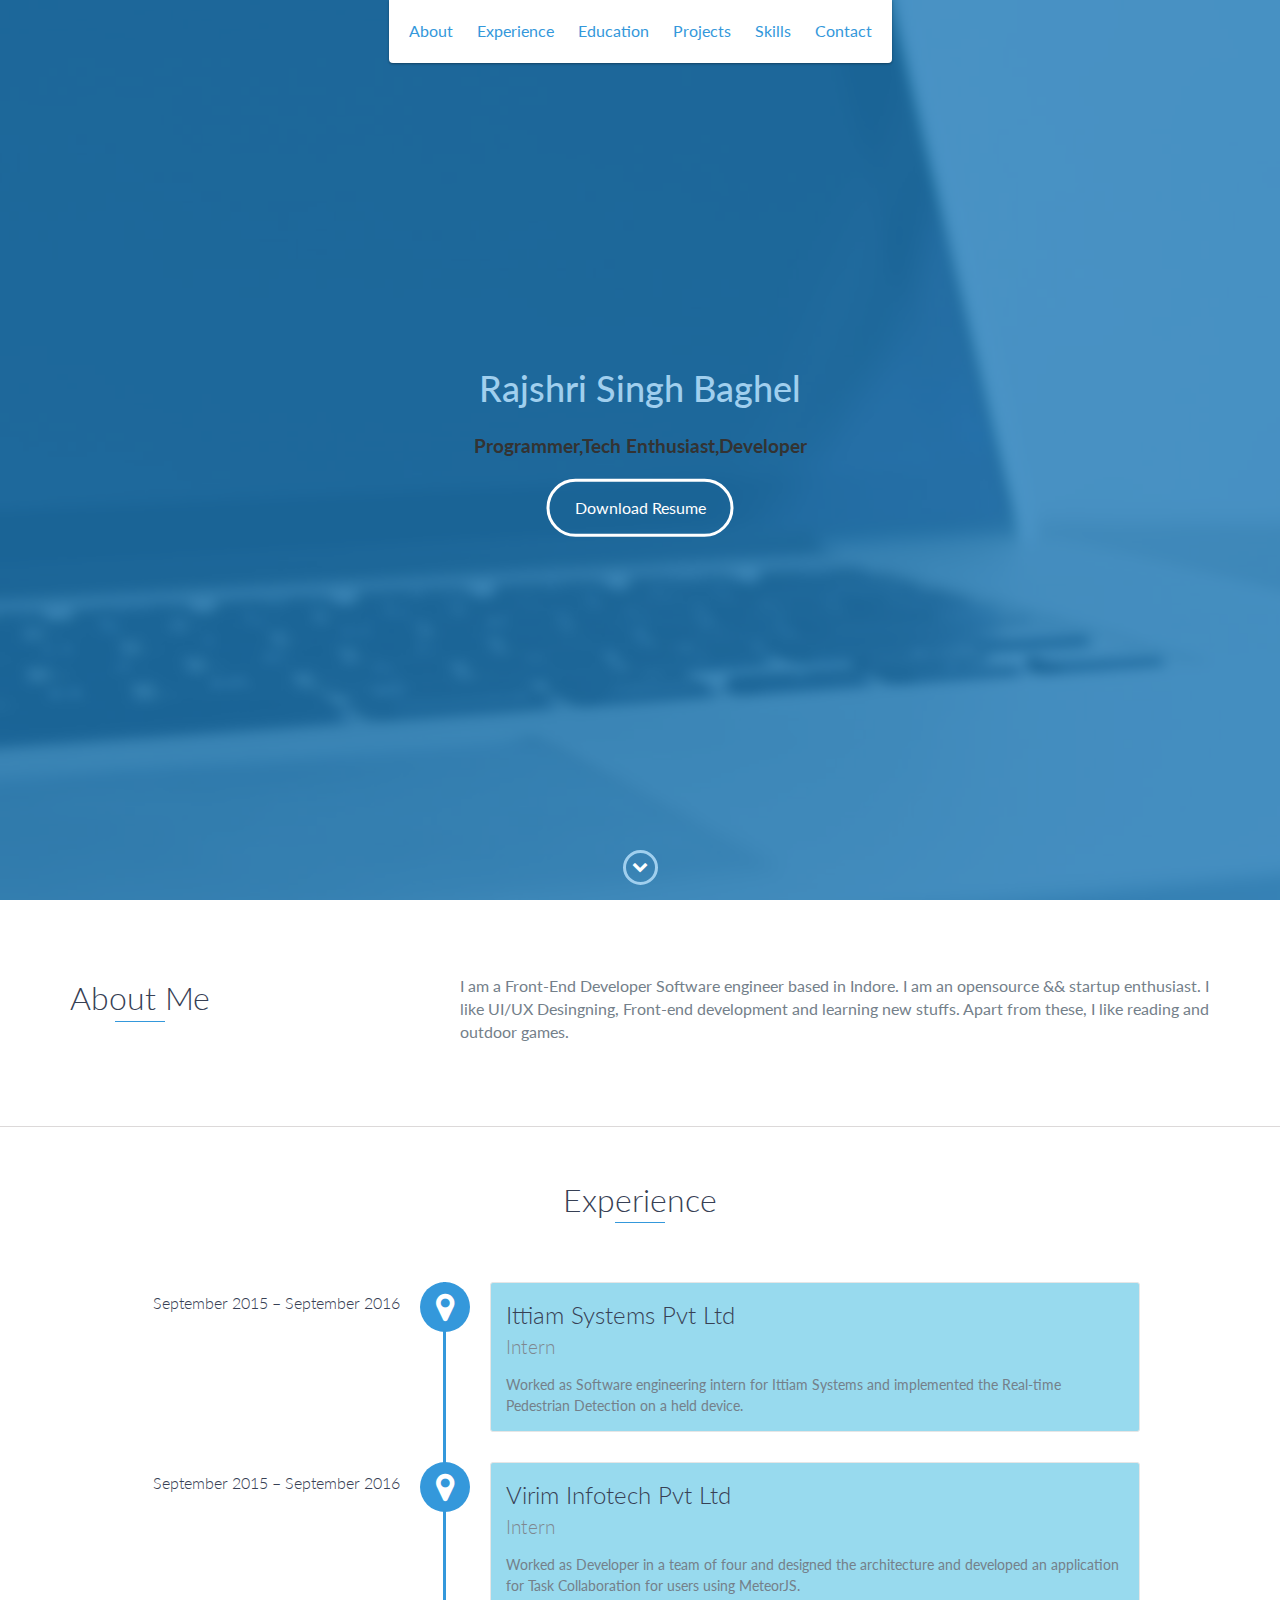
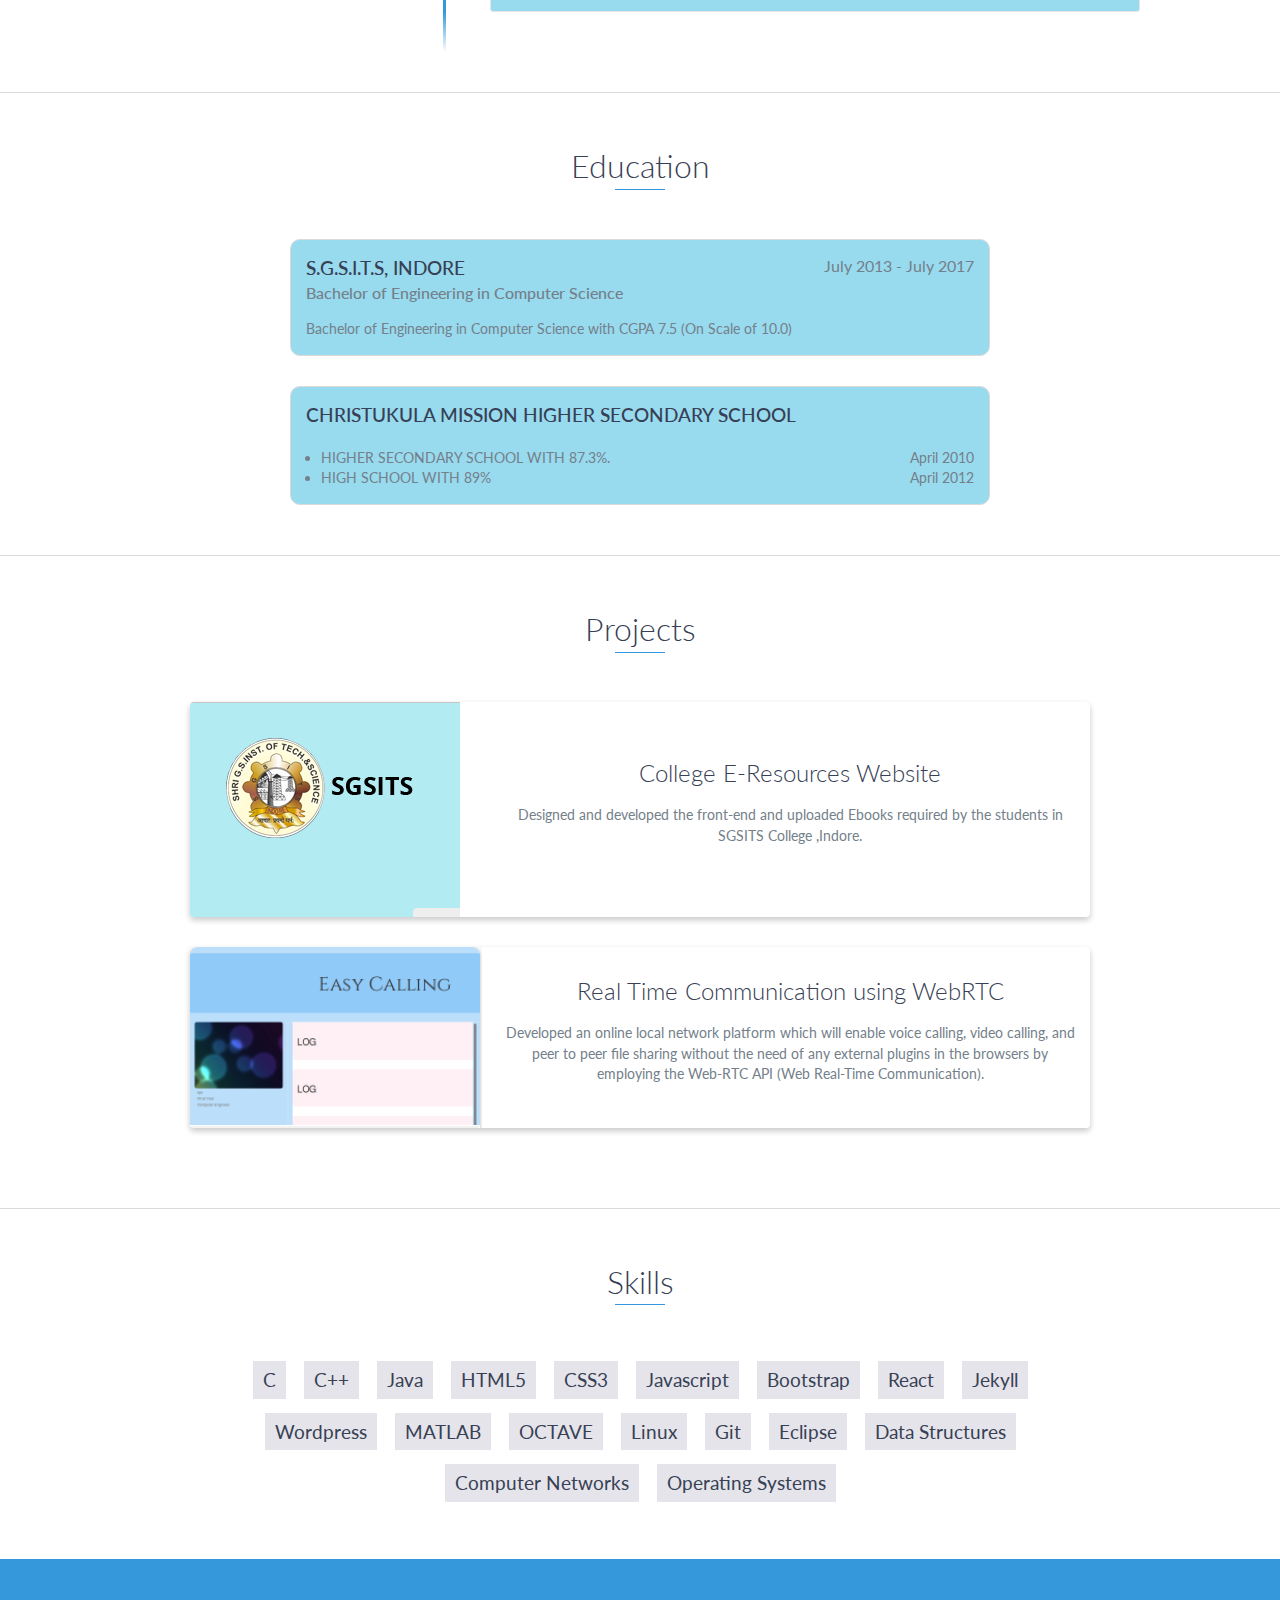
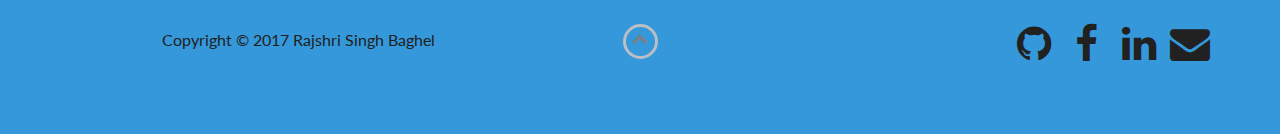
<file: index.html>
<!DOCTYPE html>
<html class="no-js" lang="en">

<head>
    <meta charset="utf-8">
    <meta http-equiv="X-UA-Compatible" content="IE=edge">
    <meta name="viewport" content="width=device-width, initial-scale=1">
    <title>Rajshri Singh Baghel</title>
    <link href="https://fonts.googleapis.com/css?family=Lato:300,400,700,900" rel="stylesheet">
    <link rel="stylesheet" href="libs/font-awesome/css/font-awesome.min.css">
    <link href="css/bootstrap.min.css" rel="stylesheet">
    <link href="css/styles.css" rel="stylesheet">
</head>

<body>
    <div id="mobile-menu-open" class="shadow-large">
        <i class="fa fa-bars" aria-hidden="true"></i>
    </div>
    <!-- End #mobile-menu-toggle -->
    <header>
        <div id="mobile-menu-close">
            <span>Close</span> <i class="fa fa-times" aria-hidden="true"></i>
        </div>
        <ul id="menu" class="shadow">
            <li>
                <a href="#about">About</a>
            </li>
            <li>
                <a href="#experience">Experience</a>
            </li>
            <li>
                <a href="#education">Education</a>
            </li>
            <li>
                <a href="#projects">Projects</a>
            </li>
            <li>
                <a href="#skills">Skills</a>
            </li>
            <li>
                <a href="#contact">Contact</a>
            </li>
        </ul>
    </header>
    <!-- End header -->

    <div id="lead">
        <div id="lead-content">
            <h2>Rajshri Singh Baghel</h2>
            <h3>Programmer,Tech Enthusiast,Developer</h3>
            <a href="Rajshri_Singh_Baghel.pdf" class="btn-rounded-white">Download Resume</a>
        </div>
        <!-- End #lead-content -->

        <div id="lead-overlay"></div>

        <div id="lead-down">
            <span>
                <i class="fa fa-chevron-down" aria-hidden="true"></i>
            </span>
        </div>
        <!-- End #lead-down -->
    </div>
    <!-- End #lead -->

    <div id="about">
        <div class="container">
            <div class="row">
                <div class="col-md-4">
                    <h2 class="heading">About Me</h2>
                </div>
                <div class="col-md-8">
                    <p>
                       I am a Front-End Developer Software engineer based in Indore. I am an opensource && startup enthusiast. I like UI/UX Desingning, Front-end development and learning new stuffs. Apart from these, I like reading and outdoor games.
                    </p>
                </div>
            </div>
        </div>
    </div>
    <!-- End #about -->

    <div id="experience" class="background-alt">
        <h2 class="heading">Experience</h2>
        <div id="experience-timeline">
            <div data-date="September 2015 – September 2016">
                <h3>Ittiam Systems Pvt Ltd</h3>
                <h4>Intern</h4>
                <p>
                   Worked as Software engineering intern for Ittiam Systems and implemented the Real-time Pedestrian Detection on a held device.
                </p>
            </div>

            <div data-date="September 2015 – September 2016">
                <h3>Virim Infotech Pvt Ltd</h3>
                <h4>Intern</h4>
                <p>
                    Worked as Developer in a team of four and designed the architecture and developed an application for Task Collaboration for users using MeteorJS.
                </p>
            </div>

          
        </div>
    </div>
    <!-- End #experience -->

    <div id="education">
        <h2 class="heading">Education</h2>
        <div class="education-block">
            <h3>S.G.S.I.T.S, INDORE</h3>
            <span class="education-date">July 2013 - July 2017</span>
            <h4>Bachelor of Engineering in Computer Science</h4>
            
             <p>Bachelor of Engineering in Computer Science with CGPA 7.5 (On Scale of 10.0)</p>

            
        </div>
        <!-- End .education-block -->

        <div class="education-block">
            <h3>CHRISTUKULA MISSION HIGHER SECONDARY SCHOOL </h3>
           
            <br><br>
            <ul>
                <li>
                    <span class="education-date">April 2010</span>
                    HIGHER SECONDARY SCHOOL WITH 87.3%.
                </li>
                <li>
                    <span class="education-date">April 2012</span>
                    HIGH SCHOOL WITH 89%
                </li>              
            </ul>
        </div>

        
        <!-- End .education-block -->
    </div>
    <!-- End #education -->

    <div id="projects" class="background-alt">
        <h2 class="heading">Projects</h2>
        <div class="container">
            <div class="row">
                <div class="project shadow-large">
                    <div class="project-image">
                        <img class="img img-responsive" src="images/project1.png" />
                    </div>
                    <!-- End .project-image -->
                    <div class="project-info">
                        <h3>College E-Resources Website</h3>
                        <p>
                           Designed and developed the front-end and uploaded Ebooks required by the students in SGSITS College ,Indore.
                        </p>
                        
                    </div>
                    <!-- End .project-info -->
                </div>
                <!-- End .project -->

               
                <!-- End .project -->
            </div>
             <div class="row">
                <div class="project shadow-large">
                    <div class="project-image">
                        <img class="img img-responsive" src="images/project2.png" />
                    </div>
                    <!-- End .project-image -->
                    <div class="project-info">
                        <h3>Real Time Communication using WebRTC</h3>
                        <p>
                           Developed an online local network platform which will enable voice calling, video calling, and peer to peer file sharing without the need of any external plugins in the browsers by employing the Web-RTC API (Web Real-Time Communication).
                        </p>
                        
                    </div>
                    <!-- End .project-info -->
                </div>
                <!-- End .project -->

               
                <!-- End .project -->
            </div>
        </div>
    </div>
    <!-- End #projects -->

    <div id="skills">
        <h2 class="heading">Skills</h2>
        <ul>
            <li>C</li>
            <li>C++</li>
            <li>Java</li>
            <li>HTML5</li>
            <li>CSS3</li>
            <li>Javascript</li>
            <li>Bootstrap</li>
            <li>React</li>
            <li>Jekyll</li>
            <li>Wordpress</li>
            <li>MATLAB</li>
            <li>OCTAVE</li>
            <li>Linux</li>
            <li>Git</li>
            <li>Eclipse</li>
            <li>Data Structures</li>
            <li>Computer Networks</li>
            <li>Operating Systems</li>
            
        </ul>
    </div>
    <!-- End #skills -->

   

    <footer id="contact">
        <div class="container">
            <div class="row">
                <div class="col-sm-5 copyright">
                    <p style="color:#212121;">
                        Copyright &copy; 2017 Rajshri Singh Baghel
                    </p>
                </div>
                <div class="col-sm-2 top">
                    <span id="to-top">
                        <i class="fa fa-chevron-up" aria-hidden="true"></i>
                    </span>
                </div>
                <div class="col-sm-5 social">
                    <ul>
                        <li>
                            <a href="https://www.github.com/geekyrajshri" target="_blank"><i class="fa fa-github fa-2x" data-delay="50" data-tooltip= aria-hidden="true" style="color:#212121;"></i></a>
                        </li>
                        
                        <li>
                            <a href="https://www.facebook.com/rajshri.singhbaghel" target="_blank"><i class="fa fa-facebook fa-2x" aria-hidden="true" style="color:#212121;"></i></a>
                        </li>
                       
                       <li><a href="https://www.linkedin.com/in/rajshri-baghel-b62419b5" target="_blank"><i class="fa fa-linkedin tooltipped col m2 s6 fa-2x" data-position="top" data-delay="50" data-tooltip="linkedin" style="color:#212121;" ></i></a></li>
                        <li>
                            
                            <i class="fa fa-envelope fa-2x" aria-hidden="true" style="color:#212121;" ><a data-toggle="tooltip" mailto:"rsbaghel100@gmail.com"
                            title="hahaha	"></a></i>
                        </li>
                    </ul>
                </div>
            </div>
        </div>
    </footer>
    <!-- End footer -->



    <script src="https://ajax.googleapis.com/ajax/libs/jquery/1.12.4/jquery.min.js"></script>
    <script src="js/scripts.min.js"></script>
    <script>
$(document).ready(function(){
    $('[data-toggle="tooltip"]').tooltip();
});
</script>
</body>

</html>
</file>
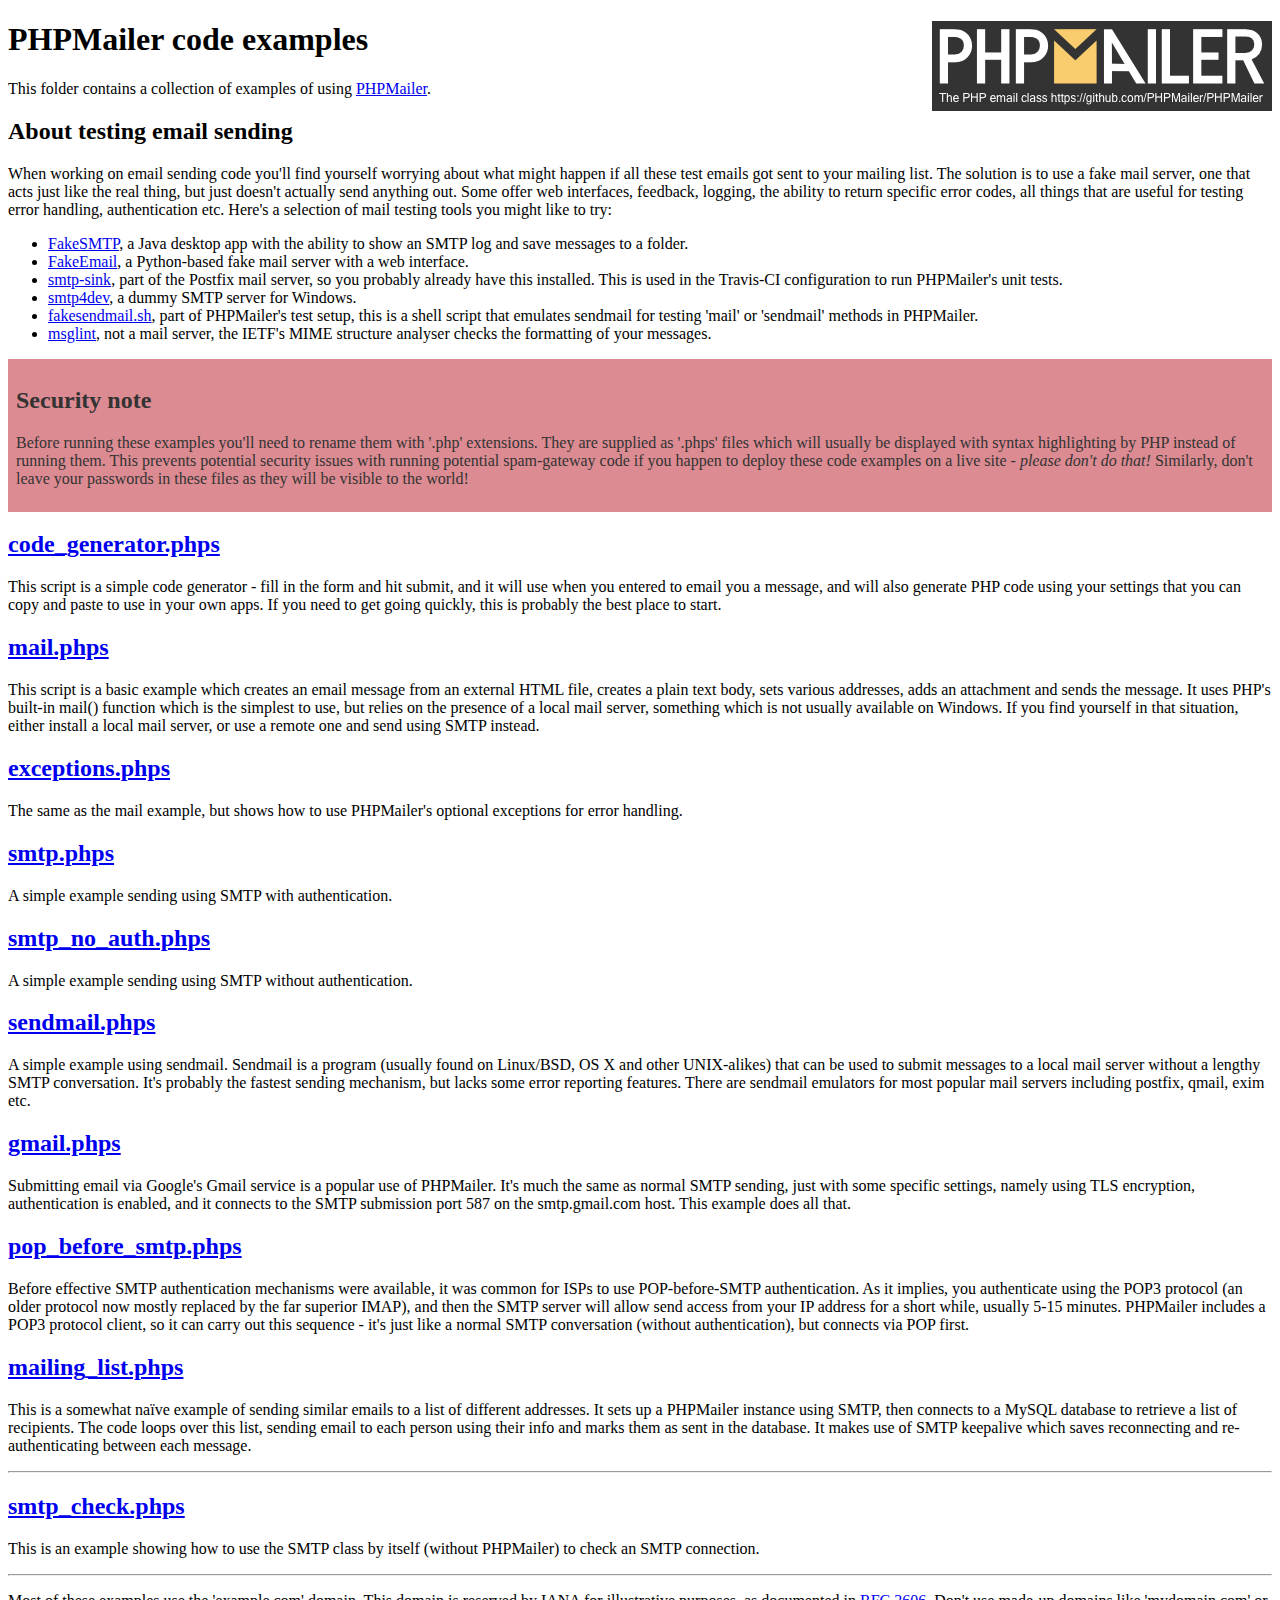
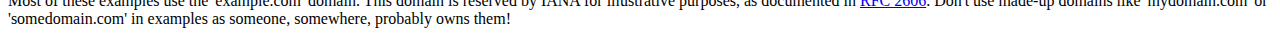
<file: PHPMAILER/examples/index.html>
<!DOCTYPE html>
<html>
<head>
	<meta charset="UTF-8">
	<title>PHPMailer Examples</title>
</head>
<body>
<h1>PHPMailer code examples<a href="https://github.com/PHPMailer/PHPMailer"><img src="images/phpmailer.png" style="float:right; border:0;" alt="PHPMailer logo"></a></h1>
<p>This folder contains a collection of examples of using <a href="https://github.com/PHPMailer/PHPMailer">PHPMailer</a>.</p>
<h2>About testing email sending</h2>
<p>When working on email sending code you'll find yourself worrying about what might happen if all these test emails got sent to your mailing list. The solution is to use a fake mail server, one that acts just like the real thing, but just doesn't actually send anything out. Some offer web interfaces, feedback, logging, the ability to return specific error codes, all things that are useful for testing error handling, authentication etc. Here's a selection of mail testing tools you might like to try:</p>
<ul>
  <li><a href="https://github.com/Nilhcem/FakeSMTP">FakeSMTP</a>, a Java desktop app with the ability to show an SMTP log and save messages to a folder. </li>
  <li><a href="https://github.com/isotoma/FakeEmail">FakeEmail</a>, a Python-based fake mail server with a web interface.</li>
  <li><a href="http://www.postfix.org/smtp-sink.1.html">smtp-sink</a>, part of the Postfix mail server, so you probably already have this installed. This is used in the Travis-CI configuration to run PHPMailer's unit tests.</li>
  <li><a href="http://smtp4dev.codeplex.com">smtp4dev</a>, a dummy SMTP server for Windows.</li>
  <li><a href="https://github.com/PHPMailer/PHPMailer/blob/master/test/fakesendmail.sh">fakesendmail.sh</a>, part of PHPMailer's test setup, this is a shell script that emulates sendmail for testing 'mail' or 'sendmail' methods in PHPMailer.</li>
  <li><a href="http://tools.ietf.org/tools/msglint/">msglint</a>, not a mail server, the IETF's MIME structure analyser checks the formatting of your messages.</li>
</ul>
<div style="padding: 8px; color: #333333; background-color: #dc8b92">
<h2>Security note</h2>
<p>Before running these examples you'll need to rename them with '.php' extensions. They are supplied as '.phps' files which will usually be displayed with syntax highlighting by PHP instead of running them. This prevents potential security issues with running potential spam-gateway code if you happen to deploy these code examples on a live site - <em>please don't do that!</em> Similarly, don't leave your passwords in these files as they will be visible to the world!</p>
</div>
<h2><a href="code_generator.phps">code_generator.phps</a></h2>
<p>This script is a simple code generator - fill in the form and hit submit, and it will use when you entered to email you a message, and will also generate PHP code using your settings that you can copy and paste to use in your own apps. If you need to get going quickly, this is probably the best place to start.</p>
<h2><a href="mail.phps">mail.phps</a></h2>
<p>This script is a basic example which creates an email message from an external HTML file, creates a plain text body, sets various addresses, adds an attachment and sends the message. It uses PHP's built-in mail() function which is the simplest to use, but relies on the presence of a local mail server, something which is not usually available on Windows. If you find yourself in that situation, either install a local mail server, or use a remote one and send using SMTP instead.</p>
<h2><a href="exceptions.phps">exceptions.phps</a></h2>
<p>The same as the mail example, but shows how to use PHPMailer's optional exceptions for error handling.</p>
<h2><a href="smtp.phps">smtp.phps</a></h2>
<p>A simple example sending using SMTP with authentication.</p>
<h2><a href="smtp_no_auth.phps">smtp_no_auth.phps</a></h2>
<p>A simple example sending using SMTP without authentication.</p>
<h2><a href="sendmail.phps">sendmail.phps</a></h2>
<p>A simple example using sendmail. Sendmail is a program (usually found on Linux/BSD, OS X and other UNIX-alikes) that can be used to submit messages to a local mail server without a lengthy SMTP conversation. It's probably the fastest sending mechanism, but lacks some error reporting features. There are sendmail emulators for most popular mail servers including postfix, qmail, exim etc.</p>
<h2><a href="gmail.phps">gmail.phps</a></h2>
<p>Submitting email via Google's Gmail service is a popular use of PHPMailer. It's much the same as normal SMTP sending, just with some specific settings, namely using TLS encryption, authentication is enabled, and it connects to the SMTP submission port 587 on the smtp.gmail.com host. This example does all that.</p>
<h2><a href="pop_before_smtp.phps">pop_before_smtp.phps</a></h2>
<p>Before effective SMTP authentication mechanisms were available, it was common for ISPs to use POP-before-SMTP authentication. As it implies, you authenticate using the POP3 protocol (an older protocol now mostly replaced by the far superior IMAP), and then the SMTP server will allow send access from your IP address for a short while, usually 5-15 minutes. PHPMailer includes a POP3 protocol client, so it can carry out this sequence - it's just like a normal SMTP conversation (without authentication), but connects via POP first.</p>
<h2><a href="mailing_list.phps">mailing_list.phps</a></h2>
<p>This is a somewhat naïve example of sending similar emails to a list of different addresses. It sets up a PHPMailer instance using SMTP, then connects to a MySQL database to retrieve a list of recipients. The code loops over this list, sending email to each person using their info and marks them as sent in the database. It makes use of SMTP keepalive which saves reconnecting and re-authenticating between each message.</p>
<hr>
<h2><a href="smtp_check.phps">smtp_check.phps</a></h2>
<p>This is an example showing how to use the SMTP class by itself (without PHPMailer) to check an SMTP connection.</p>
<hr>
<p>Most of these examples use the 'example.com' domain. This domain is reserved by IANA for illustrative purposes, as documented in <a href="http://tools.ietf.org/html/rfc2606">RFC 2606</a>. Don't use made-up domains like 'mydomain.com' or 'somedomain.com' in examples as someone, somewhere, probably owns them!</p>
</body>
</html>
</file>
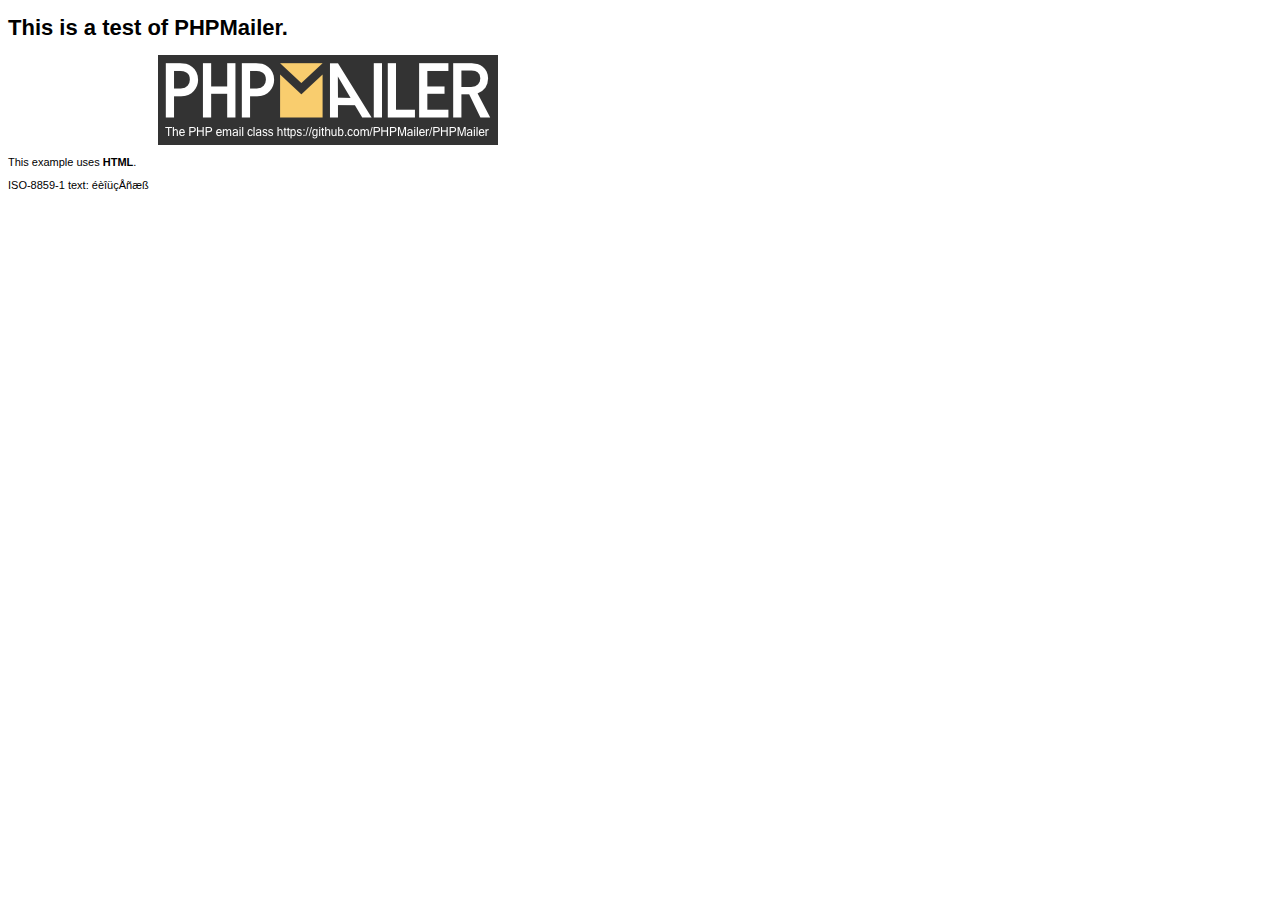
<file: PHPMAILER/examples/contents.html>
<!DOCTYPE HTML PUBLIC "-//W3C//DTD HTML 4.01 Transitional//EN" "http://www.w3.org/TR/html4/loose.dtd">
<html>
<head>
  <meta http-equiv="Content-Type" content="text/html; charset=iso-8859-1">
  <title>PHPMailer Test</title>
</head>
<body>
<div style="width: 640px; font-family: Arial, Helvetica, sans-serif; font-size: 11px;">
  <h1>This is a test of PHPMailer.</h1>
  <div align="center">
    <a href="https://github.com/PHPMailer/PHPMailer/"><img src="images/phpmailer.png" height="90" width="340" alt="PHPMailer rocks"></a>
  </div>
  <p>This example uses <strong>HTML</strong>.</p>
  <p>ISO-8859-1 text: ���������</p>
</div>
</body>
</html>
</file>
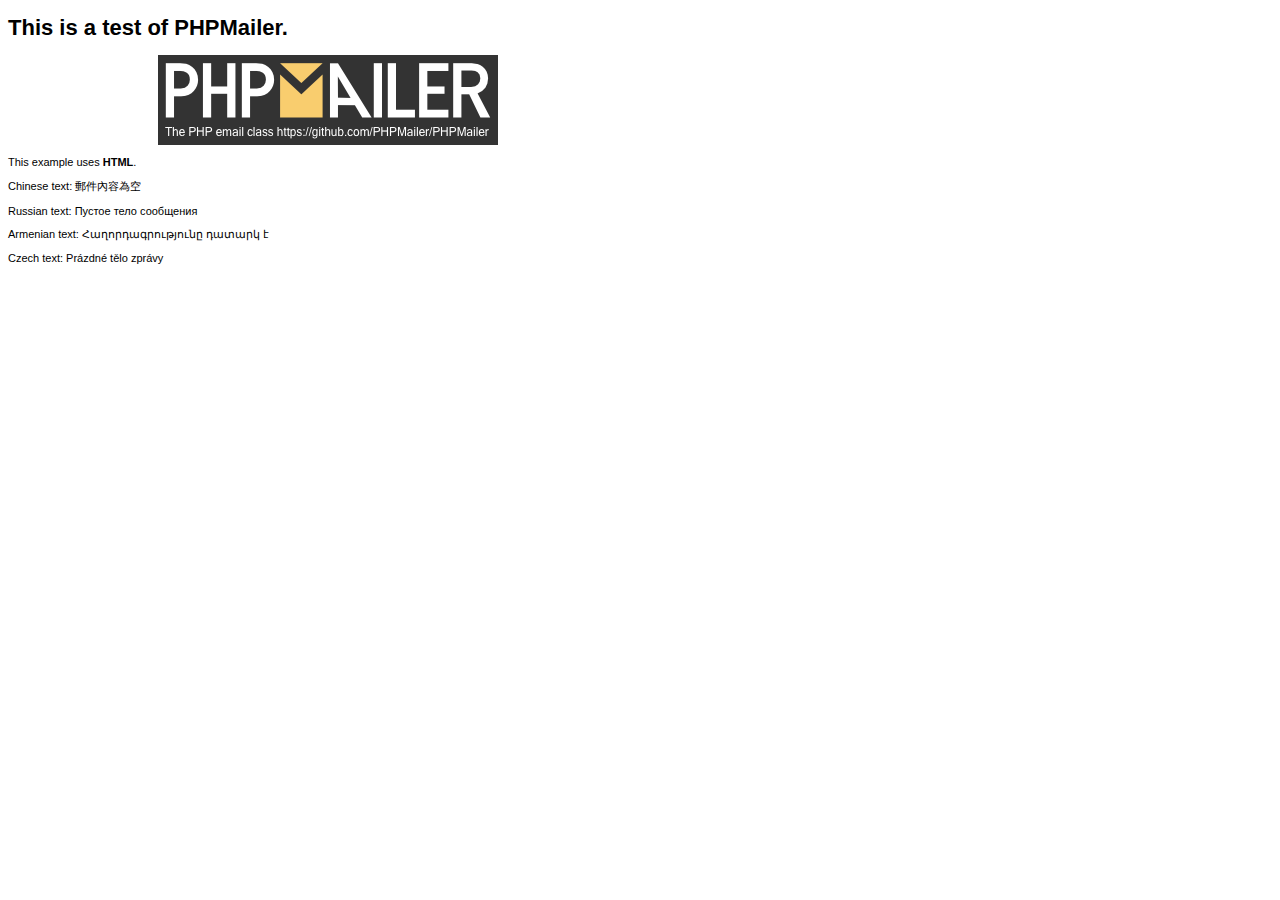
<file: PHPMAILER/examples/contentsutf8.html>
<!DOCTYPE HTML PUBLIC "-//W3C//DTD HTML 4.01 Transitional//EN" "http://www.w3.org/TR/html4/loose.dtd">
<html>
<head>
  <meta http-equiv="Content-Type" content="text/html; charset=utf-8">
  <title>PHPMailer Test</title>
</head>
<body>
<div style="width: 640px; font-family: Arial, Helvetica, sans-serif; font-size: 11px;">
  <h1>This is a test of PHPMailer.</h1>
  <div align="center">
    <a href="https://github.com/PHPMailer/PHPMailer/"><img src="images/phpmailer.png" height="90" width="340" alt="PHPMailer rocks"></a>
  </div>
  <p>This example uses <strong>HTML</strong>.</p>
  <p>Chinese text: 郵件內容為空</p>
  <p>Russian text: Пустое тело сообщения</p>
  <p>Armenian text: Հաղորդագրությունը դատարկ է</p>
  <p>Czech text: Prázdné tělo zprávy</p>
</div>
</body>
</html>
</file>
<file: css/styles.css>
/*!
    Title: Dev Portfolio Template
    Version: 1.1.2
    Last Change: 03/21/17
    Author: Ryan Fitzgerald
    Repo: https://github.com/RyanFitzgerald/devportfolio-template
    Issues: https://github.com/RyanFitzgerald/devportfolio-template/issues

    Description: This file contains all the styles associated with the page
    that don't come from third party libraries. This file gets compiled using
    Gulp and send to the /css folder which is then loaded on the page.
*/body {
    font-family: 'Lato', sans-serif;
    font-size: 16px
}

body.active {
    overflow: hidden;
    z-index: -1
}

.no-js #experience-timeline>div {
    background: #fff;
    padding: 10px;
    margin-bottom: 10px;
    border: 1px solid #dcd9d9
}

.no-js #experience-timeline>div h3 {
    font-size: 1.5em;
    font-weight: 300;
    color: #374054;
    display: inline-block;
    margin: 0
}

.no-js #experience-timeline>div h4 {
    font-size: 1.2em;
    font-weight: 300;
    color: #7e8890;
    margin: 0 0 15px 0
}

.no-js #experience-timeline>div p {
    color: #74808a;
    font-size: 0.9em;
    margin: 0
}

.no-js #experience-timeline:before,
.no-js #experience-timeline:after {
    content: none
}

@-webkit-keyframes dropHeader {
    0% {
        -webkit-transform: translateY(-100%);
        transform: translateY(-100%)
    }
    100% {
        -webkit-transform: translateY(0);
        transform: translateY(0)
    }
}

@keyframes dropHeader {
    0% {
        -webkit-transform: translateY(-100%);
        transform: translateY(-100%)
    }
    100% {
        -webkit-transform: translateY(0);
        transform: translateY(0)
    }
}

header {
    position: absolute;
    top: 0;
    left: 0;
    right: 0;
    text-align: center;
    z-index: 10;
    -webkit-animation-name: dropHeader;
    animation-name: dropHeader;
    -webkit-animation-iteration-count: 1;
    animation-iteration-count: 1;
    -webkit-animation-timing-function: ease;
    animation-timing-function: ease;
    -webkit-animation-duration: 0.75s;
    animation-duration: 0.75s
}

header ul {
    display: inline-block;
    background: #fff;
    text-align: center;
    padding: 10px;
    margin: 0;
    border-bottom-right-radius: 4px;
    border-bottom-left-radius: 4px
}

header li {
    display: inline-block
}

header a {
    display: block;
    color: #3498db;
    padding: 10px
}

header a:hover {
    color: #217dbb;
    text-decoration: none;
    background: #eee;
    border-radius: 4px
}

header a:focus {
    color: #3498db;
    text-decoration: none
}

header.active {
    display: block
}

#menu.active {
    display: block
}

#mobile-menu-open {
    display: none;
    cursor: pointer;
    position: fixed;
    right: 15px;
    top: 10px;
    color: #3498db;
    font-size: 1.5em;
    z-index: 20;
    padding: 0 7px;
    border-radius: 4px;
    background: #fff
}

#mobile-menu-close {
    display: none;
    text-align: right;
    width: 100%;
    background: #fff;
    font-size: 1.5em;
    padding-right: 15px;
    padding-top: 10px;
    cursor: pointer;
    color: #3498db
}

#mobile-menu-close span {
    font-size: 0.5em;
    text-transform: uppercase
}

#mobile-menu-close i {
    vertical-align: middle
}

footer {
    padding: 50px 0
}

.copyright {
    padding-top: 20px
}

.copyright p {
    margin: 0;
    color: #74808a
}

.top {
    text-align: center
}

.top span {
    cursor: pointer;
    display: block;
    margin: 15px auto 0 auto;
    width: 35px;
    height: 35px;
    border-radius: 50%;
    border: 3px solid #b9bfc4;
    text-align: center
}

.top i {
    color: #74808a
}

.social {
    text-align: right
}

.social ul {
    margin: 5px 0 0 0;
    padding: 0
}

.social li {
    display: inline-block;
    font-size: 1.25em;
    list-style: none
}

.social a {
    display: block;
    color: #74808a;
    padding: 10px
}

.social a:hover {
    color: #3498db
}

.btn-rounded-white {
    display: inline-block;
    color: #fff;
    padding: 15px 25px;
    border: 3px solid #fff;
    border-radius: 30px;
    -webkit-transition: .5s ease all;
    transition: .5s ease all
}

.btn-rounded-white:hover {
    color: #3498db;
    background: #fff;
    text-decoration: none
}

.shadow {
    box-shadow: 0 1px 3px rgba(0, 0, 0, 0.12), 0 1px 2px rgba(0, 0, 0, 0.24)
}

.shadow-large {
    box-shadow: 0 3px 6px rgba(0, 0, 0, 0.08), 0 3px 6px rgba(0, 0, 0, 0.15)
}

.heading {
    position: relative;
    display: inline-block;
    font-size: 2em;
    font-weight: 300;
    margin: 0 0 30px 0
}

.heading:after {
    position: absolute;
    content: '';
    top: 100%;
    height: 1px;
    width: 50px;
    left: 0;
    right: 0;
    margin: 0 auto;
    background: #3498db
}

.background-alt {
    background: white;
}

#lead {
    position: relative;
    height: 100vh;
    min-height: 500px;
    max-height: 1080px;
    background: url(../images/lead-bg.jpg);
    background-size: cover;
    padding: 15px;
    overflow: hidden
}

#lead-content {
    position: absolute;
    z-index: 10;
    top: 50%;
    left: 50%;
    -webkit-transform: translate(-50%, -50%);
    transform: translate(-50%, -50%);
    text-align: center
}

#lead-content h1,
#lead-content h2 {
    margin: 0
}

#lead-content h1 {
    color: #fff;
    font-weight: 900;
    font-size: 5em;
    text-transform: uppercase;
    letter-spacing: 0.05em;
    line-height: 0.9em
}

#lead-content h2 {
    color: #a0cfee;
    font-weight: 500;
    font-size: 2.25em;
    margin-bottom: 15px
}

#lead-overlay {
    position: absolute;
    height: 100%;
    width: 100%;
    top: 0;
    right: 0;
    bottom: 0;
    left: 0;
    background: rgba(33, 125, 187, 0.8);
    z-index: 1
}

#lead-down {
    position: absolute;
    left: 0;
    right: 0;
    width: 100%;
    text-align: center;
    z-index: 10;
    bottom: 15px;
    color: #fff
}

#lead-down span {
    cursor: pointer;
    display: block;
    margin: 0 auto;
    width: 35px;
    height: 35px;
    border-radius: 50%;
    border: 3px solid #a0cfee;
    text-align: center
}

#lead-down i {
    -webkit-animation: pulsate 1.5s ease;
    animation: pulsate 1.5s ease;
    -webkit-animation-iteration-count: infinite;
    animation-iteration-count: infinite;
    padding-top: 5px
}

@-webkit-keyframes pulsate {
    0% {
        -webkit-transform: scale(1, 1);
        transform: scale(1, 1)
    }
    50% {
        -webkit-transform: scale(1.2, 1.2);
        transform: scale(1.2, 1.2)
    }
    100% {
        -webkit-transform: scale(1, 1);
        transform: scale(1, 1)
    }
}

@keyframes pulsate {
    0% {
        -webkit-transform: scale(1, 1);
        transform: scale(1, 1)
    }
    50% {
        -webkit-transform: scale(1.2, 1.2);
        transform: scale(1.2, 1.2)
    }
    100% {
        -webkit-transform: scale(1, 1);
        transform: scale(1, 1)
    }
}

#about {
    padding: 75px 15px;
    border-bottom: 1px solid #dcd9d9
}

#about h2 {
    color: #374054
}

#about p {
    color: #74808a;
    margin: 0
}

#experience {
    padding: 50px 15px;
    text-align: center;
    border-bottom: 1px solid #dcd9d9
}

#experience h2 {
    color: #374054
}

#experience-timeline {
    margin: 30px auto 0 auto;
    position: relative;
    max-width: 1000px
}

#experience-timeline:before {
    position: absolute;
    content: '';
    top: 0;
    bottom: 0;
    left: 303px;
    right: auto;
    height: 100%;
    width: 3px;
    background: #3498db;
    z-index: 0
}

#experience-timeline:after {
    position: absolute;
    content: '';
    width: 3px;
    height: 40px;
    background: #3498db;
    background: -webkit-linear-gradient(top, #3498db, rgba(52, 152, 219, 0));
    background: linear-gradient(to bottom, #3498db, rgba(52, 152, 219, 0));
    top: 100%;
    left: 303px
}

.vtimeline-content {
    margin-left: 350px;
    background: #98daee;
    border: 1px solid #e6e6e6;
    border-radius: 10px;
    padding: 15px;
    border-radius: 3px;
    text-align: left
}

.vtimeline-content h3 {
    font-size: 1.5em;
    font-weight: 300;
    color: #374054;
    display: inline-block;
    margin: 0
}

.vtimeline-content h4 {
    font-size: 1.2em;
    font-weight: 300;
    color: #7e8890;
    margin: 0 0 15px 0
}

.vtimeline-content p {
    color: #74808a;
    font-size: 0.9em;
    margin: 0
}

.vtimeline-point {
    position: relative;
    display: block;
    vertical-align: top;
    margin-bottom: 30px
}

.vtimeline-icon {
    position: relative;
    color: #fff;
    width: 50px;
    height: 50px;
    background: #3498db;
    border-radius: 50%;
    float: left;
    z-index: 99;
    margin-left: 280px
}

.vtimeline-icon i {
    display: block;
    font-size: 2em;
    margin-top: 10px
}

.vtimeline-date {
    width: 260px;
    text-align: right;
    position: absolute;
    left: 0;
    top: 10px;
    font-weight: 300;
    color: #374054
}

#education {
    padding: 50px 15px 20px 15px;
    border-bottom: 1px solid #dcd9d9;
    text-align: center
}

#education h2 {
    color: #374054;
    margin-bottom: 50px
}

.education-block {
    max-width: 700px;
    margin: 0 auto 30px auto;
    padding: 15px;
    border: 1px solid #dcd9d9;
    text-align: left;
    background-color: #98daee;
    border-radius: 10px;
}

.education-block h3 {
    font-weight: 500;
    float: left;
    margin: 0;
    color: #374054
}

.education-block span {
    color: #74808a;
    float: right
}

.education-block h4 {
    color: #74808a;
    clear: both;
    font-weight: 500;
    margin: 0 0 15px 0
}

.education-block p,
.education-block ul {
    margin: 0;
    color: #74808a;
    font-size: 0.9em
}

.education-block ul {
    padding: 0 0 0 15px
}

#projects {
    padding: 50px 15px;
    border-bottom: 1px solid #dcd9d9;
    text-align: center
}

#projects h2 {
    color: #374054;
    margin-bottom: 50px
}

.project {
    position: relative;
    max-width: 900px;
    margin: 0 auto 30px auto;
    overflow: hidden;
    background: #fff;
    border-radius: 4px
}

.project-image {
    float: left
}

.project-info {
    position: absolute;
    top: 50%;
    -webkit-transform: translateY(-50%);
    transform: translateY(-50%);
    margin-left: 300px;
    padding: 15px
}

.project-info h3 {
    font-size: 1.5em;
    font-weight: 300;
    color: #374054;
    margin: 0 0 15px 0
}

.project-info p {
    color: #74808a;
    margin: 0 0 15px 0;
    font-size: 0.9em
}

#skills {
    padding: 50px 15px;
    text-align: center
}

#skills h2 {
    color: #374054;
    margin-bottom: 50px
}

#skills ul {
    display: block;
    margin: 0 auto;
    padding: 0;
    max-width: 800px
}

#skills li {
    display: inline-block;
    margin: 7px;
    padding: 5px 10px;
    color: #374054;
    background: #e4e4ea;
    list-style: none;
    cursor: default;
    font-size: 1.2em
}

#contact {
    padding: 50px 15px;
    background: #3498db;
    text-align: center
}

#contact h2 {
    margin: 0 0 15px 0;
    color: #fff;
    font-weight: 500
}

#contact-form {
    max-width: 500px;
    margin: 0 auto
}

#contact-form input,
#contact-form textarea {
    display: block;
    width: 100%;
    padding: 10px;
    border-radius: 4px;
    border: none;
    margin-bottom: 10px;
    background: #1d6fa5;
    color: #fff;
    -webkit-transition: .5s ease all;
    transition: .5s ease all
}

#contact-form input::-webkit-input-placeholder,
#contact-form textarea::-webkit-input-placeholder {
    color: #fff
}

#contact-form input:-moz-placeholder,
#contact-form textarea:-moz-placeholder {
    color: #fff;
    opacity: 1
}

#contact-form input::-moz-placeholder,
#contact-form textarea::-moz-placeholder {
    color: #fff;
    opacity: 1
}

#contact-form input:-ms-input-placeholder,
#contact-form textarea:-ms-input-placeholder {
    color: #fff
}

#contact-form input:focus,
#contact-form textarea:focus {
    outline: none;
    background: #16527a
}

#contact-form textarea {
    height: 150px;
    resize: none
}

#contact-form button {
    display: block;
    width: 100%;
    background: #fff;
    border-radius: 4px;
    padding: 5px 10px;
    border: none;
    color: #3498db;
    font-weight: 700;
    box-shadow: 0 1px 3px rgba(0, 0, 0, 0.12), 0 1px 2px rgba(0, 0, 0, 0.24);
    -webkit-transition: .5s ease all;
    transition: .5s ease all
}

#contact-form button:hover {
    box-shadow: 0 10px 20px rgba(0, 0, 0, 0.19), 0 6px 6px rgba(0, 0, 0, 0.23)
}

@media only screen and (max-width: 750px) {
    #experience-timeline:before,
    #experience-timeline:after {
        left: 23px
    }
    .vtimeline-date {
        width: auto;
        text-align: left;
        position: relative;
        margin-bottom: 15px;
        display: block;
        margin-left: 70px
    }
    .vtimeline-icon {
        margin-left: 0
    }
    .vtimeline-content {
        margin-left: 70px
    }
}

@media only screen and (max-width: 992px) {
    #lead {
        height: auto;
        min-height: auto;
        max-height: auto;
        padding: 100px 15px
    }
    #lead-content {
        position: relative;
        -webkit-transform: none;
        transform: none;
        left: auto;
        top: auto
    }
    #lead-content h1 {
        font-size: 3em
    }
    #lead-content h2 {
        font-size: 1.75em
    }
    #about {
        text-align: center
    }
    #about p {
        text-align: left
    }
}

@media only screen and (max-width: 768px) {
    header {
        position: fixed;
        display: none;
        z-index: 999;
        -webkit-animation: none;
        animation: none;
        bottom: 0;
        height: 100%
    }
    #mobile-menu-open,
    #mobile-menu-close {
        display: block
    }
    #menu {
        height: 100%;
        overflow-y: auto;
        box-shadow: none;
        border-radius: 0;
        width: 100%
    }
    #menu li {
        display: block;
        margin-bottom: 10px
    }
    #lead-content h1 {
        font-size: 2em
    }
    #lead-content h2 {
        font-size: 1.3em
    }
    #lead-content a {
        padding: 10px 20px
    }
    #lead-down {
        display: none
    }
    .education-block h3,
    .education-block span {
        float: none
    }
    .project-image {
        display: none
    }
    .project-info {
        position: relative;
        margin: 0;
        top: auto;
        -webkit-transform: none;
        transform: none
    }
    footer {
        text-align: center
    }
    .social {
        text-align: center
    }
}

@media only screen and (max-width: 480px) {
    #lead-content h1 {
        font-size: 1.5em
    }
    #lead-content h2 {
        font-size: 1em
    }
    #lead-content a {
        font-size: 0.9em;
        padding: 5px 10px
    }
}
</file>
